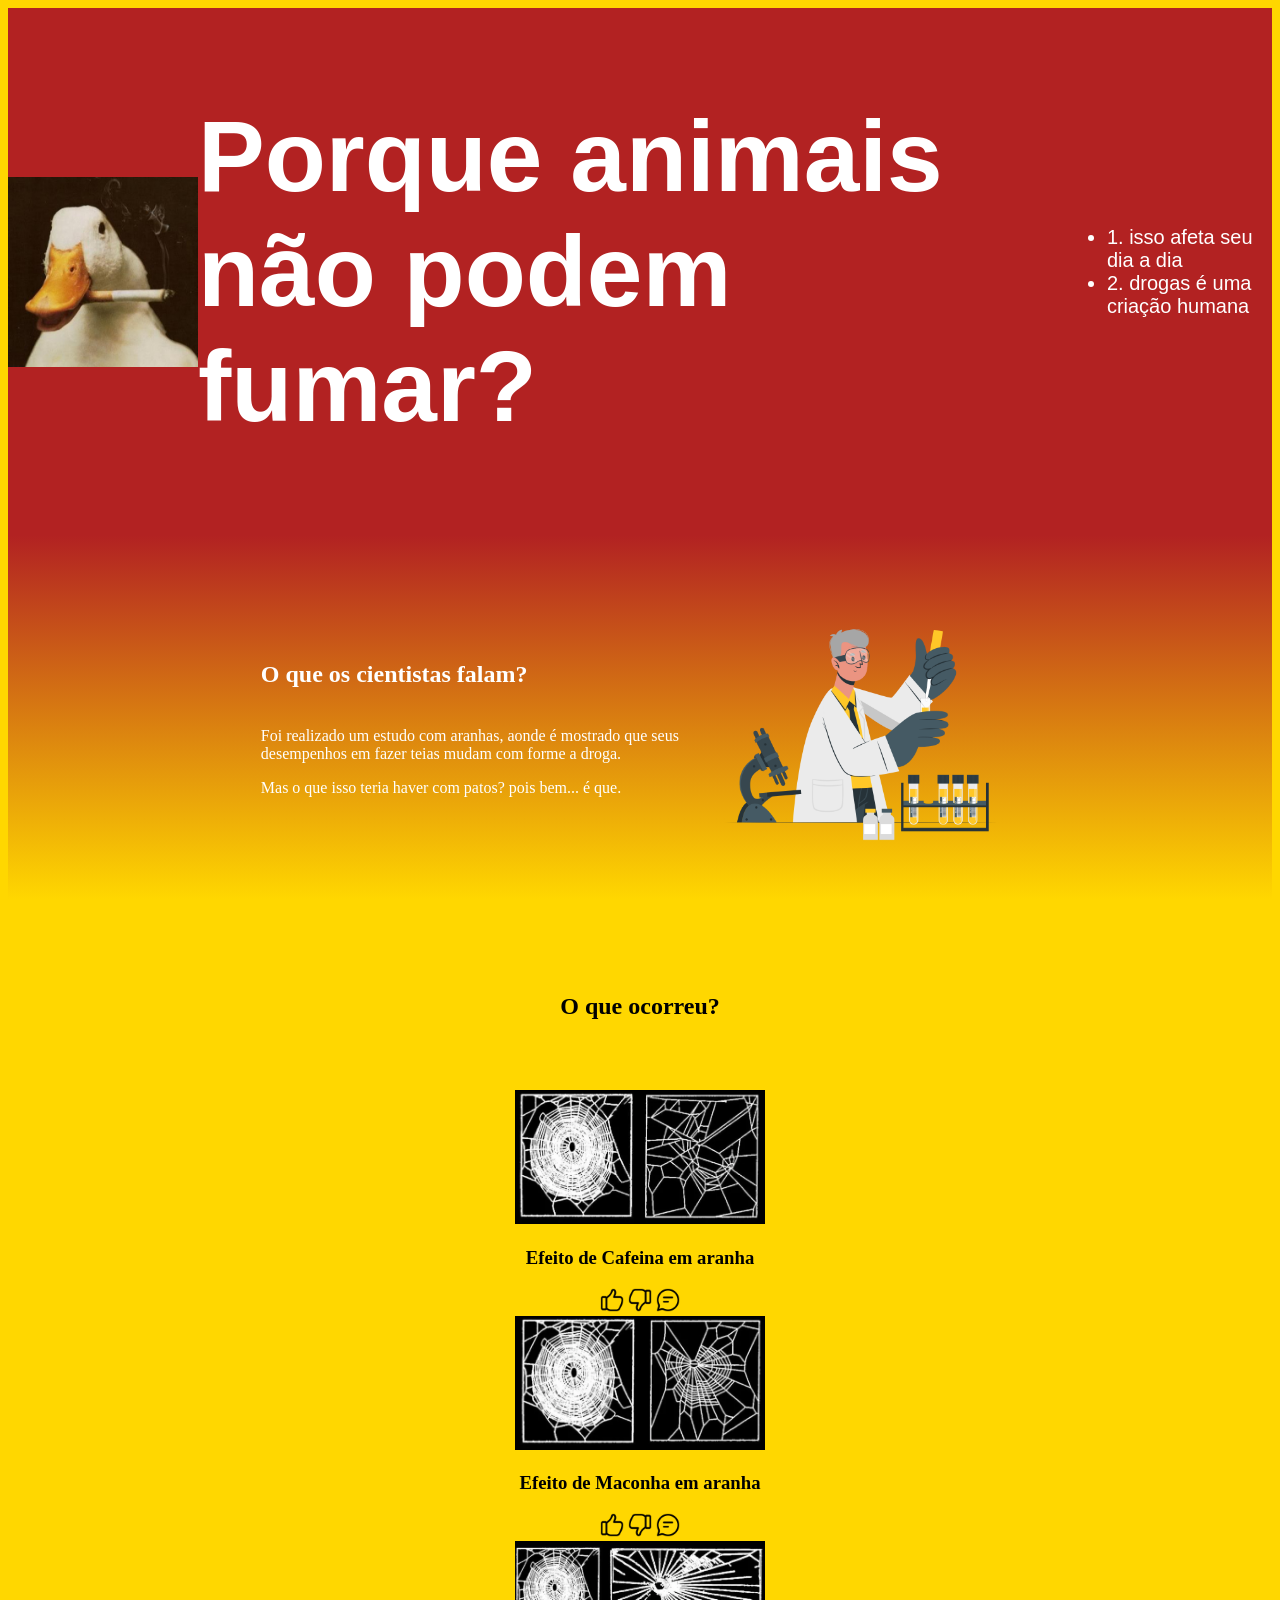
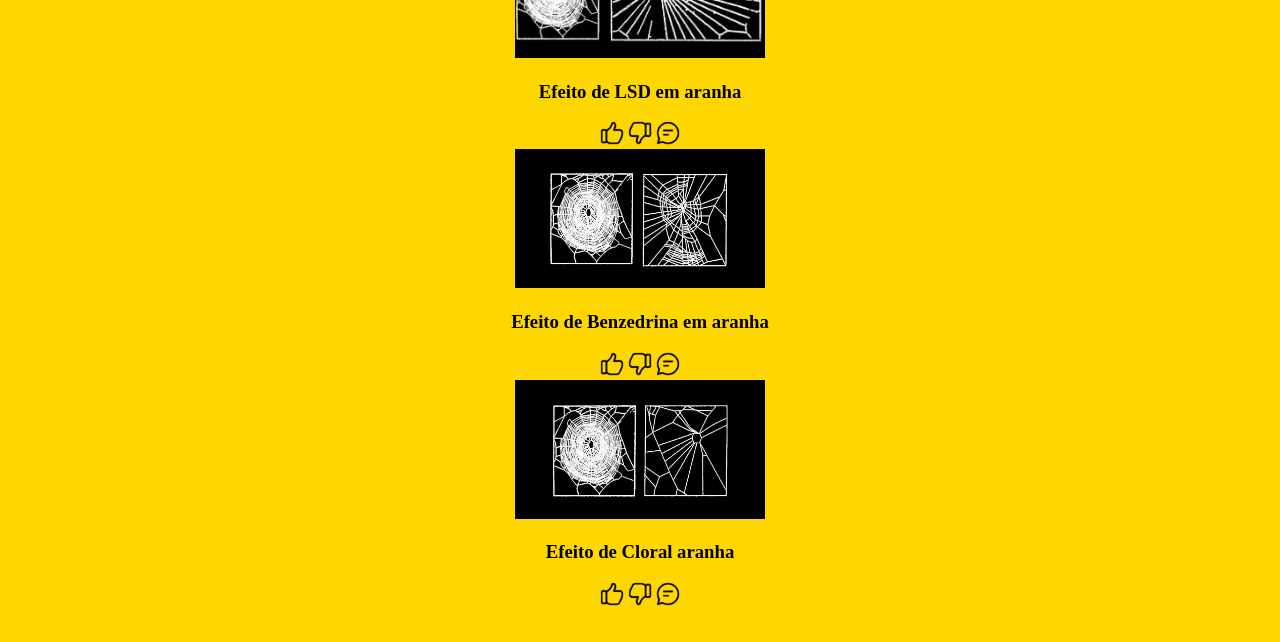
<file: index.html>
<!DOCTYPE html>
<html lang="en">
<head>
    <meta charset="UTF-8">
    <meta name="viewport" content="width=device-width, initial-scale=1.0">
   <link rel="stylesheet" href="style.css">
    <title>Document</title>
</head>
<body>
    <header class="cabecalho">
        <img class="foto_do_pato" src="pato.jpg" alt="pato fumando um beck">
    <h1>Porque animais não podem fumar?</h1>
    <ul class="cabecalho-lista">
        <li> <class="cabecalho-lista">1. isso afeta seu dia a dia</li>
        <li> <class="cabecalho-lista">2. drogas é uma criação humana</li>
    </ul>
    </header>

    <section class="escola">
        <div class="escola-div-canteudo">
                <h2 class="escola-titulo">O que os cientistas falam?</h2>
                <p class="escola-texto-um">Foi realizado um estudo com aranhas, aonde é mostrado que seus desempenhos em fazer teias mudam com forme a droga. </p>
            <p class="escola-texto-dois">Mas o que isso teria haver com patos? pois bem... é que.</p>
         </div>
         <img class="escola-imagem" src="Blood test-cuate.png" alt="Professor cientista">
    </section>

    <section class="estudante">
        <h2 class="estudante-titulo">O que ocorreu?</h2>
       <div class="estudante-todos">
        <span></span>
        <div class="estudante-div">
            <img class="estudante-imagem" src="aranha_cafeina.webp">
            <h3 class="estudante-nome">Efeito de Cafeina em aranha</h3>
            <img class="estudante-icone" src="como.png" alt="icone gostei">
            <img  class="estudante-icone" src="nao-gosto.png" alt="icone não gostei">
            <img class="estudante-icone" src="bate-papo.png" alt="icone coménario">
        </div>

        <div class="estudante-div">
            <img class="estudante-imagem" src="aranha_maconha.webp">
            <h3 class="estudante-nome">Efeito de Maconha em aranha</h3>
            <img class="estudante-icone" src="como.png" alt="icone gostei">
            <img  class="estudante-icone" src="nao-gosto.png" alt="icone não gostei">
            <img class="estudante-icone" src="bate-papo.png" alt="icone coménario">
        </div>

    
        <div class="estudante-div">
            <img class="estudante-imagem" src="aranhas_lsd.webp">
            <h3 class="estudante-nome">Efeito de LSD em aranha</h3>
            <img class="estudante-icone" src="como.png" alt="icone gostei">
            <img  class="estudante-icone" src="nao-gosto.png" alt="icone não gostei">
            <img class="estudante-icone" src="bate-papo.png" alt="icone coménario">
        </div>

        <div class="estudante-div">
            <img class="estudante-imagem" src="Benzedrina .webp">
            <h3 class="estudante-nome">Efeito de Benzedrina em aranha</h3>
            <img class="estudante-icone" src="como.png" alt="icone gostei">
            <img  class="estudante-icone" src="nao-gosto.png" alt="icone não gostei">
            <img class="estudante-icone" src="bate-papo.png" alt="icone coménario">
        </div>


        <div class="estudante-div">
            <img class="estudante-imagem" src="cloral.png">
            <h3 class="estudante-nome">Efeito de Cloral aranha</h3>
            <img class="estudante-icone" src="como.png" alt="icone gostei">
            <img  class="estudante-icone" src="nao-gosto.png" alt="icone não gostei">
            <img class="estudante-icone" src="bate-papo.png" alt="icone coménario">
        </div>

    </div>
    </section>


</body>
</html>
</file>
<file: style.css>
r*{
    margin: 0 10px ;
    padding: 0 24px;
}



body{
    background-color:gold; 
}

.foto_do_pato{
    width: 190px;
}

.cabecalho{
    display: flex;
    justify-content: space-around;
    align-items: center;
    background-color: firebrick;
    color: #FFFF;
    font-family: 'Franklin Gothic Medium', 'Arial Narrow', Arial, sans-serif;
    padding: 24px 0;
}

.cabecalho-lista {
    margin: 0 16px;
    font-size: 20px;
    display: inline-block;
}

.escola-imagem{
    width: 25%;
}

.escola{
    background-image: linear-gradient(firebrick,gold);
    color:white;
    display: flex;
    justify-content: center;
    align-items: center;
    padding: 24px 0;
}

h1 {
    font-size: 100px;
}

.escola-div-canteudo{
    width: 35%;
}

.escola-titulo{
    padding: 20px 0;
}

.estudante{
    padding: 24px 0;
}

.estudante-imagem {
    width: 250px;
}

.estudante-icone {
    width: 24px;
}

.estudante-div{
    text-align: center;
}

.estudante-titulo {
    text-align: center;
    padding: 50px 0 ;
}
</file>
